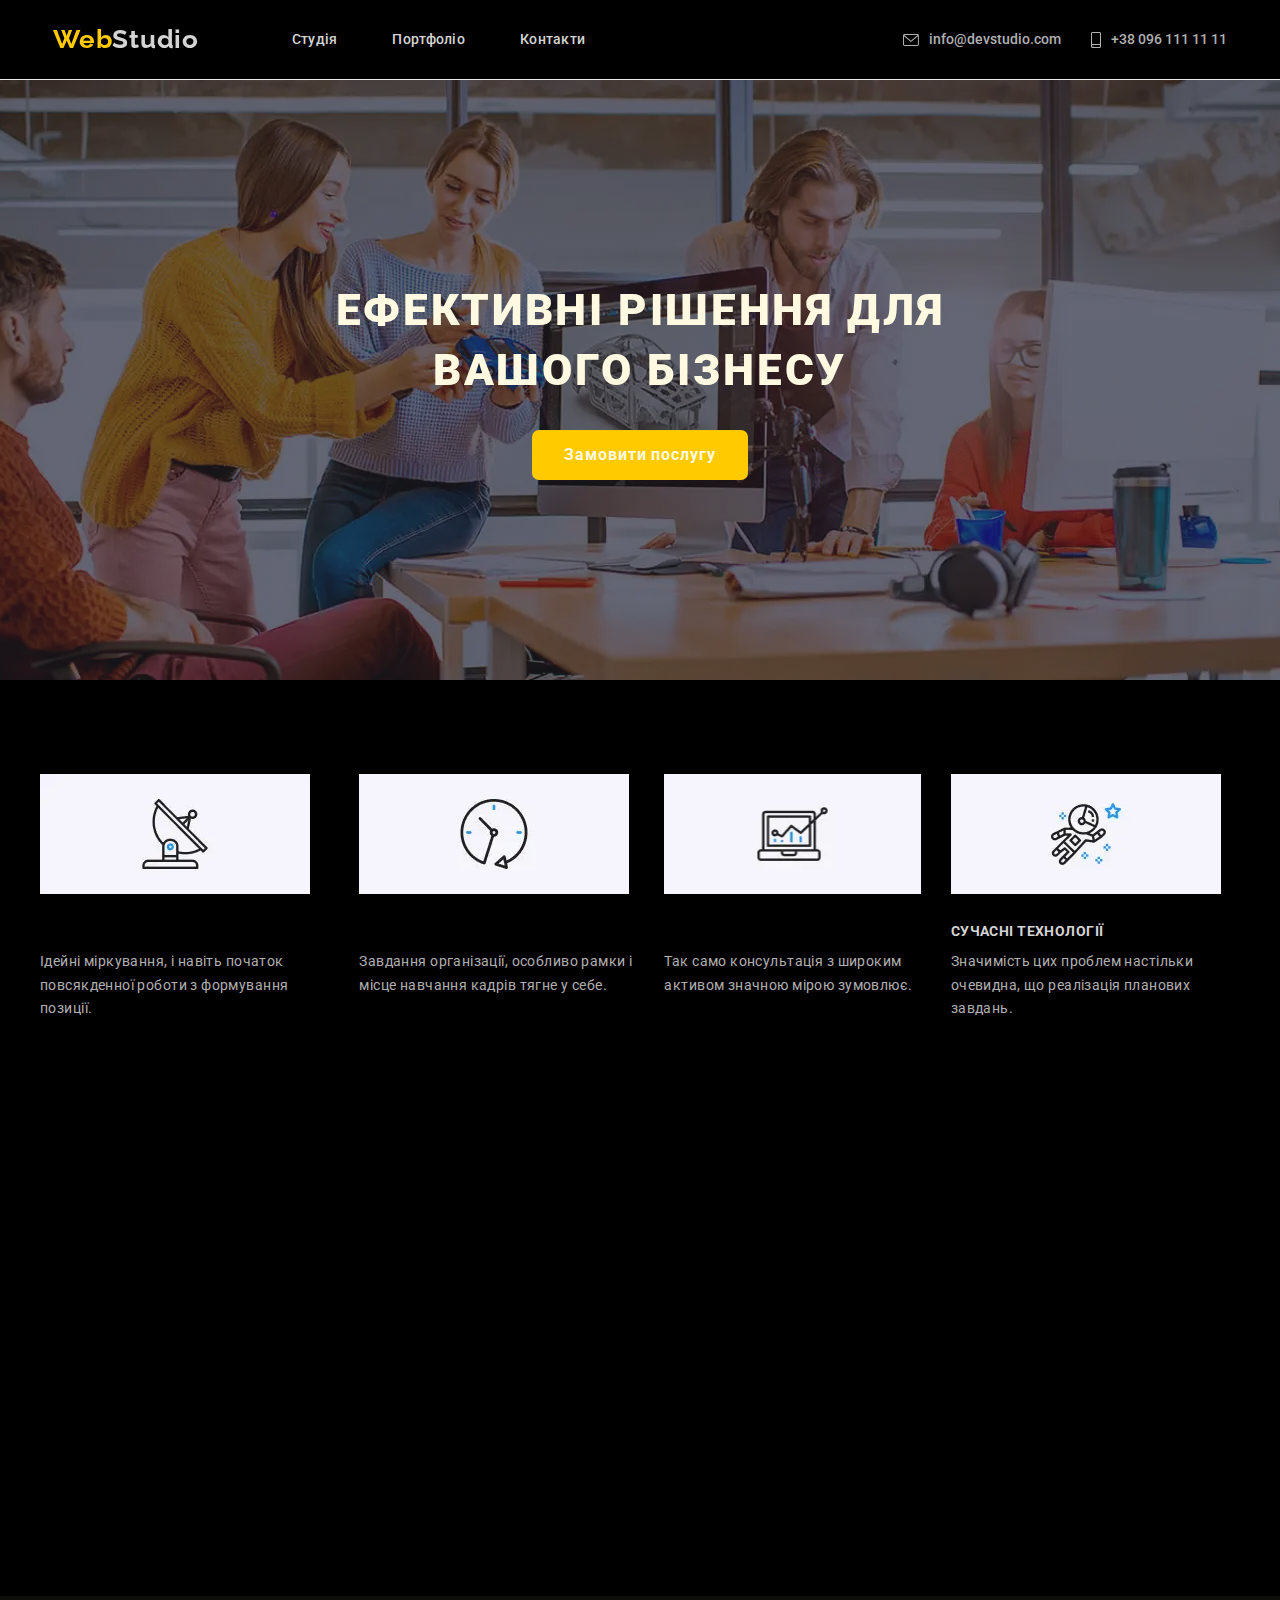
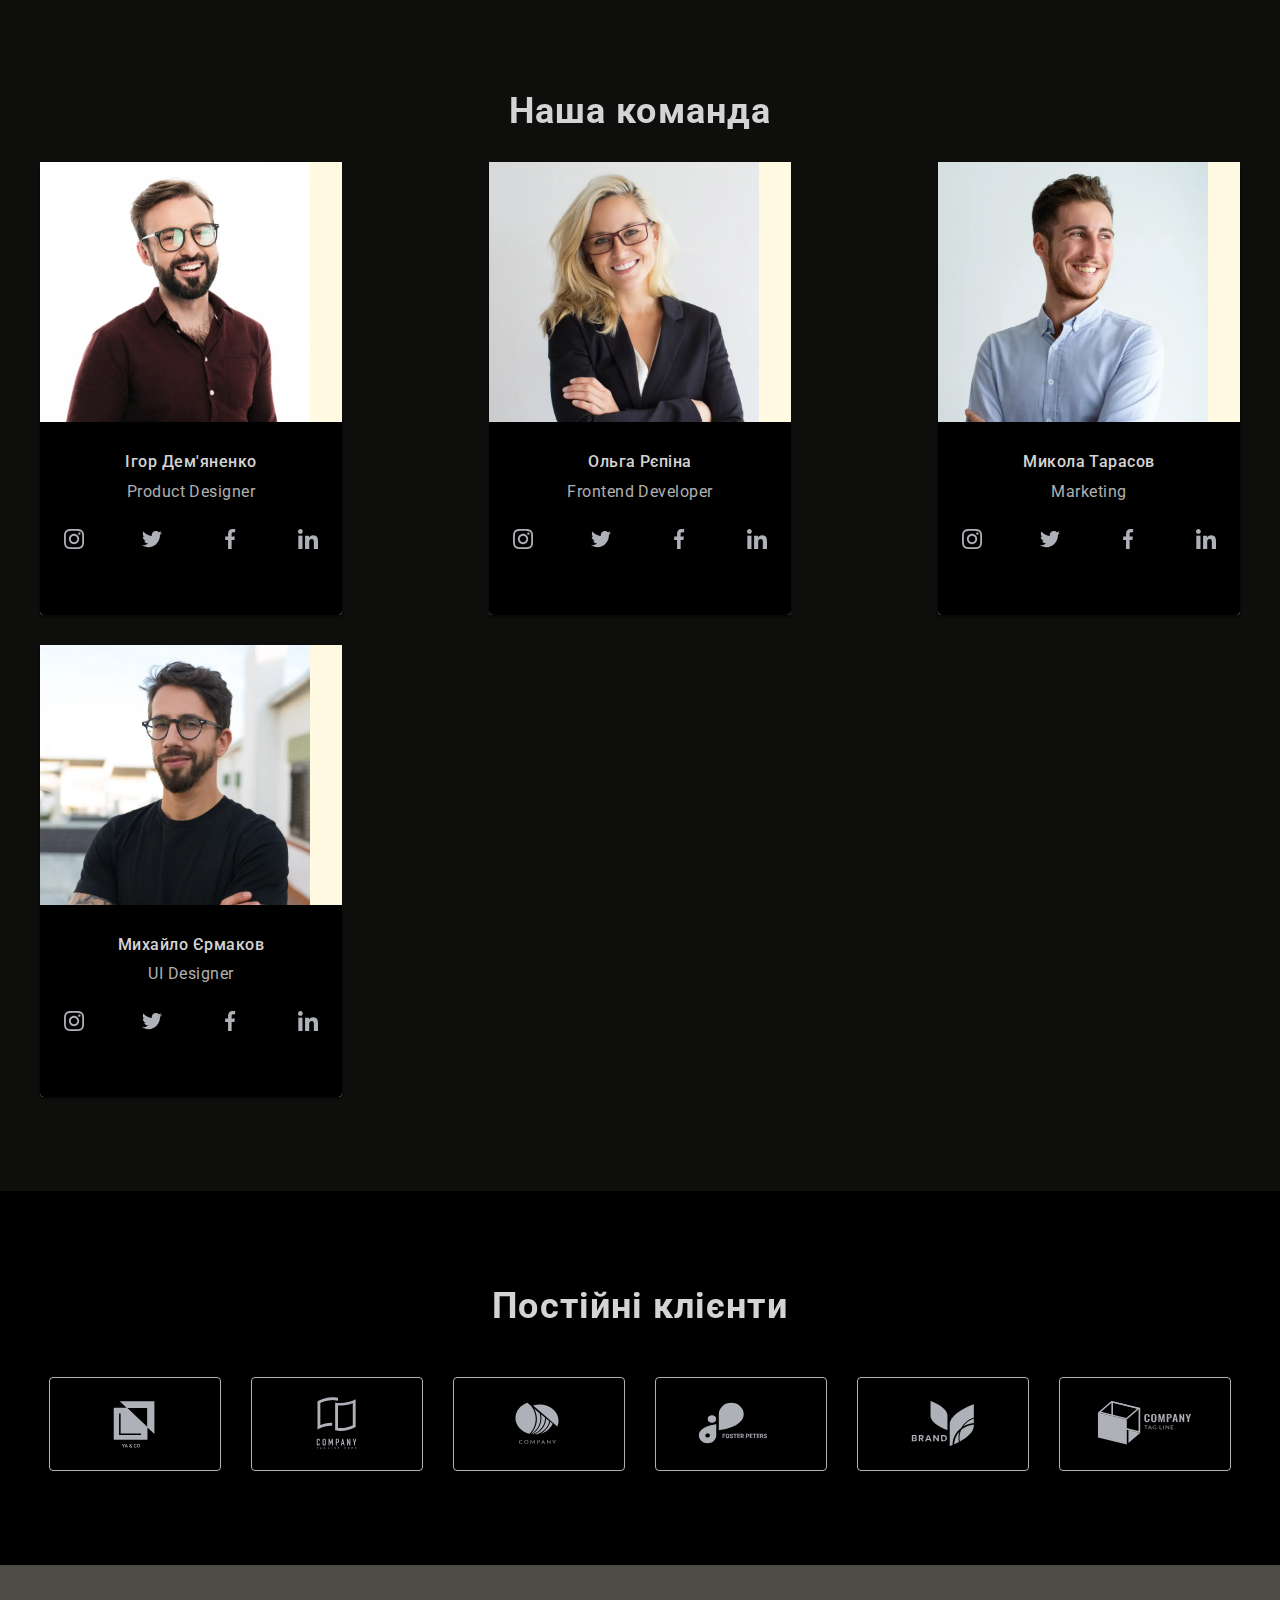
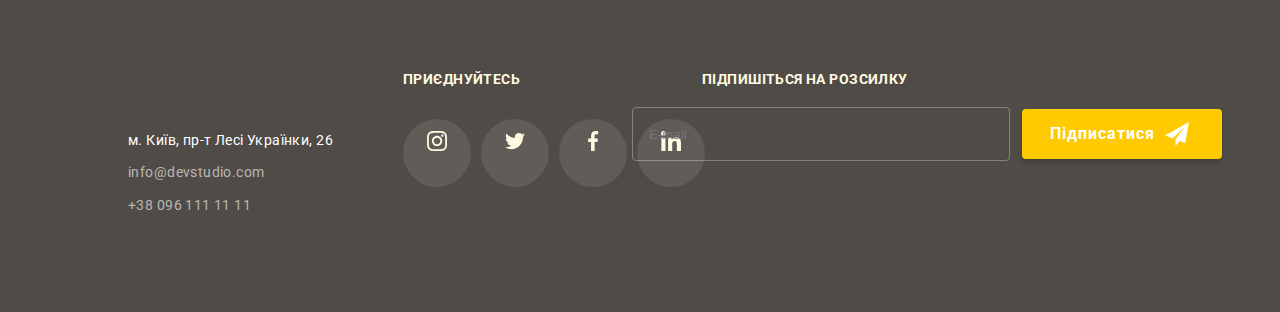
<file: index.html>
<!DOCTYPE html>
<html lang="en">
  <head>
    <meta charset="UTF-8" />
    <meta name="viewport" content="width=device-width, initial-scale=1.0" />
    <title>Webstudio</title>
    <link rel="preconnect" href="https://fonts.googleapis.com" />
    <link rel="preconnect" href="https://fonts.gstatic.com" crossorigin />
    <link
      href="https://fonts.googleapis.com/css2?family=Raleway:wght@700&family=Roboto:wght@400;500;700;900&display=swap"
      rel="stylesheet"
    />
    <link rel="stylesheet" href="./css/reset.css" />
    <link
      rel="stylesheet"
      href="https://cdnjs.cloudflare.com/ajax/libs/modern-normalize/2.0.0/modern-normalize.min.css"
      integrity="sha512-4xo8blKMVCiXpTaLzQSLSw3KFOVPWhm/TRtuPVc4WG6kUgjH6J03IBuG7JZPkcWMxJ5huwaBpOpnwYElP/m6wg=="
      crossorigin="anonymous"
      referrerpolicy="no-referrer"
    />
    <link rel="stylesheet" href="./css/main.min.css" />
    <link href="https://unpkg.com/aos@2.3.1/dist/aos.css" rel="stylesheet" />
    <link
      rel="stylesheet"
      href="https://cdnjs.cloudflare.com/ajax/libs/animate.css/4.1.1/animate.min.css"
    />
  </head>
  <body class="body">
    <header class="header">
      <div class="container header__container">
        <p class="header__logo" data-aos="flip-down">
          Web<span class="header__span">Studio</span>
        </p>
        <ul class="header__list">
          <li class="header__item">
            <a href="./index.html" class="header__link">Студія</a>
          </li>
          <li class="header__item">
            <a href="./portfolio.html" class="header__link">Портфоліо</a>
          </li>
          <li class="header__item">
            <a href="" class="header__link">Контакти</a>
          </li>
        </ul>
        <ul class="header__contacts">
          <li class="header__content">
            <svg class="header__gmail">
              <use href="./images/icons.svg#icon-gmail"></use>
            </svg>
            <a href="mailto:info@devstudio.com" class="header__contact"
              >info@devstudio.com</a
            >
          </li>
          <li class="header__content">
            <svg class="header__phone">
              <use href="./images/icons.svg#icon-phone"></use>
            </svg>
            <a href="tel:+380961111111" class="header__contact"
              >+38 096 111 11 11</a
            >
          </li>
        </ul>
        <button class="header__button" type="submit" data-menu-open>
          <svg class="header__icon">
            <use href="./images/icons.svg#icon-menu"></use>
          </svg>
        </button>
      </div>
    </header>
    <main class="main">
      <!-- invitation -->
      <section class="invitation">
        <div class="container invitation__container">
          <h1 class="invitation__tytle" data-aos="zoom__in">
            Ефективні рішення для вашого бізнесу
          </h1>
          <div class="invitation__borders">
            <button data-modal-open type="button" class="invitation__button">
              Замовити послугу
            </button>
          </div>
        </div>
      </section>
      <!-- features -->
      <section class="features">
        <div class="container">
          <ul class="features__list">
            <li class="features__item">
              <h4 class="features__tytle" data-aos="zoom-out">
                УВАГА ДО ДЕТАЛЕЙ
              </h4>
              <p class="features__text">
                Ідейні міркування, і навіть початок повсякденної роботи з
                формування позиції.
              </p>
            </li>
            <li class="features__item">
              <h4 class="features__tytle" data-aos="zoom-out">
                ПУНКТУАЛЬНІСТЬ
              </h4>
              <p class="features__text">
                Завдання організації, особливо рамки і місце навчання кадрів
                тягне у себе.
              </p>
            </li>
            <li class="features__item">
              <h4 class="features__tytle" data-aos="zoom-out">ПЛАНУВАННЯ</h4>
              <p class="features__text">
                Так само консультація з широким активом значною мірою зумовлює.
              </p>
            </li>
            <li class="features__item">
              <h4 class="features__tytle">СУЧАСНІ ТЕХНОЛОГІЇ</h4>
              <p class="features__text">
                Значимість цих проблем настільки очевидна, що реалізація
                планових завдань.
              </p>
            </li>
          </ul>
        </div>
      </section>
      <!-- Service -->
      <section class="service">
        <div class="container" data-aos="zoom-out">
          <h2
            class="service__tytle"
            data-aos="fade-up"
            data-aos-anchor="#example-anchor"
            data-aos-offset="500"
            data-aos-duration="500"
          >
            Чим ми займаємося
          </h2>
          <ul class="service__list">
            <li class="service__listitem">
              <picture class="service__picture">
                <source
                  media="(min-width: 1200px)"
                  srcset="./images/desktop/we-do-first-desktop@1x.webp 1x,
                 ./images/desktop/we-do-first-desktop@2x.webp 2x"
                />
                <img
                  src="./images/desktop/we-do-first-desktop@1x.webp"
                  alt="Десктопні додатки"
                />
              </picture>
              <div class="service__containre">
                <p class="service__text">Десктопні додатки</p>
              </div>
            </li>
            <li class="service__listitem">
              <picture class="service__picture">
                <source
                  media="(min-width: 1200px)"
                  srcset="./images/desktop/we-do-second-desktop@1x.webp 1x,
                 ./images/desktop/we-do-second-desktop@2x.webp 2x"
                />
                <img
                  src="./images/desktop/we-do-second-desktop@1x.webp"
                  alt="Мобільні додатки"
                />
              </picture>
              <div class="service__containre">
                <p class="service__text">Мобільні додатки</p>
              </div>
            </li>
            <li class="service__listitem">
              <picture class="service__picture">
                <source
                  media="(min-width: 1200px)"
                  srcset="./images/desktop/we-do-third-desktop@1x.webp 1x,
                 ./images/desktop/we-do-third-desktop@2x.webp 2x"
                />
                <img
                  src="./images/desktop/we-do-third-desktop@1x.webp"
                  alt="Дизайнерські рішення"
                />
              </picture>
              <div class="service__containre">
                <p class="service__text">Дизайнерські рішення</p>
              </div>
            </li>
          </ul>
        </div>
      </section>
      <section class="team">
        <div class="container">
          <h2
            class="team__tytle"
            data-aos="fade-up"
            data-aos-anchor="#example-anchor"
            data-aos-offset="500"
            data-aos-duration="500"
          >
            Наша команда
          </h2>
          <ul class="team__list">
            <li class="team__item">
              <picture>
                <source
                  media="(min-width: 1200px)"
                  srcset="./images/desktop/agent1-desktop@1x.webp 1x,
                  ./images/desktop/agent1-desktop@2x.webp 2x"
                />
                <source
                media="(min-width: 768px)"
                srcset="./images/tablet/agent1-tablet@1x.webp 1x,
                ./images/tablet/agent1-tablet@2x.webp 2x"
              />
                <source
                  media="(max-width: 767.99px)"
                  srcset="./images/mobile/agent1-mobile@1x.webp 1x,
                  ./images/mobile/agent1-mobile@2x.webp 2x"
                />
                <img
                  src="./images/desktop/agent1-desktop@1x.webp"
                  alt="Ігор Дем'яненко"
                  class="team__picture"
                />
              </picture>
              <div class="team__containre">
                <h3 class="team__teammate">Ігор Дем'яненко</h3>
                <p class="team__text">Product Designer</p>
                <ul class="team__socials">
                  <li class="team__listitem">
                    <a href="https://www.instagram.com/" class="team__socials">
                      <svg class="team__logos">
                        <use href="./images/icons.svg#icon-instagram"></use>
                      </svg>
                    </a>
                  </li>
                  <li class="team__listitem">
                    <a href="https://twitter.com/" class="team__socials">
                      <svg class="team__logos">
                        <use href="./images/icons.svg#icon-twitter"></use>
                      </svg>
                    </a>
                  </li>
                  <li class="team__listitem">
                    <a href="https://www.facebook.com/" class="team__socials">
                      <svg class="team__logos">
                        <use href="./images/icons.svg#icon-facebook"></use>
                      </svg>
                    </a>
                  </li>
                  <li class="team__listitem">
                    <a href="https://ua.linkedin.com/" class="team__socials">
                      <svg class="team__logos">
                        <use href="./images/icons.svg#icon-linkedin"></use>
                      </svg>
                    </a>
                  </li>
                </ul>
              </div>
            </li>
            <li class="team__item">
              <picture>
                <source
                  media="(min-width: 1200px)"
                  srcset="./images/desktop/agent2-desktop@1x.webp 1x,
                   ./images/desktop/agent2-desktop@2x.webp 2x"
                   type="image/webp"
                />
                <source
                media="(min-width: 768px)"
                srcset="./images/tablet/agent2-tablet@1x.webp 1x,
                ./images/tablet/agent2-tablet@2x.webp 2x"
              />
                <source
                  media="(max-width: 767.99px)"
                  srcset="./images/mobile/agent2-mobile@1x.webp 1x,
                  ./images/mobile/agent2-mobile@2x.webp 2x"
                  type="image/webp"
                />
                <img
                  src="./images/desktop/agent2-desktop@1x.webp"
                  alt="Ольга Рєпіна"
                  class="team__picture"
                />
              </picture>
              <div class="team__containre">
                <h3 class="team__teammate">Ольга Рєпіна</h3>
                <p class="team__text">Frontend Developer</p>
                <ul class="team__socials">
                  <li class="team__listitem">
                    <a href="https://www.instagram.com/" class="team__socials">
                      <svg class="team__logos">
                        <use href="./images/icons.svg#icon-instagram"></use>
                      </svg>
                    </a>
                  </li>
                  <li class="team__listitem">
                    <a href="https://twitter.com/" class="team__socials">
                      <svg class="team__logos">
                        <use href="./images/icons.svg#icon-twitter"></use>
                      </svg>
                    </a>
                  </li>
                  <li class="team__listitem">
                    <a href="https://www.facebook.com/" class="team__socials">
                      <svg class="team__logos">
                        <use href="./images/icons.svg#icon-facebook"></use>
                      </svg>
                    </a>
                  </li>
                  <li class="team__listitem">
                    <a href="https://ua.linkedin.com/" class="team__socials">
                      <svg class="team__logos">
                        <use href="./images/icons.svg#icon-linkedin"></use>
                      </svg>
                    </a>
                  </li>
                </ul>
              </div>
            </li>
            <li class="team__item">
              <picture>
                <source
                  media="(min-width: 1200px)"
                  srcset="./images/desktop/agent3-desktop@1x.webp 1x,
                  ./images/desktop/agent3-desktop@2x.webp 2x"
                />
                <source
                media="(min-width: 768px)"
                srcset="./images/tablet/agent3-tablet@1x.webp 1x,
                ./images/tablet/agent3-tablet@2x.webp 2x"
              />
                <source
                  media="(max-width: 767.99px)"
                  srcset="./images/mobile/agent3-mobile@1x.webp 1x,
                  ./images/mobile/agent3-mobile@2x.webp 2x"
                />
                <img
                  src="./images/desktop/agent3-desktop@1x.webp"
                  alt="Микола Тарасов"
                  class="team__picture"
                />
              </picture>
              <div class="team__containre">
                <h3 class="team__teammate">Микола Тарасов</h3>
                <p class="team__text">Marketing</p>
                <ul class="team__socials">
                  <li class="team__listitem">
                    <a href="https://www.instagram.com/" class="team__socials">
                      <svg class="team__logos">
                        <use href="./images/icons.svg#icon-instagram"></use>
                      </svg>
                    </a>
                  </li>
                  <li class="team__listitem">
                    <a href="https://twitter.com/" class="team__socials">
                      <svg class="team__logos">
                        <use href="./images/icons.svg#icon-twitter"></use>
                      </svg>
                    </a>
                  </li>
                  <li class="team__listitem">
                    <a href="https://www.facebook.com/" class="team__socials">
                      <svg class="team__logos">
                        <use href="./images/icons.svg#icon-facebook"></use>
                      </svg>
                    </a>
                  </li>
                  <li class="team__listitem">
                    <a href="https://ua.linkedin.com/" class="team__socials">
                      <svg class="team__logos">
                        <use href="./images/icons.svg#icon-linkedin"></use>
                      </svg>
                    </a>
                  </li>
                </ul>
              </div>
            </li>
            <li class="team__item">
              <picture>
                <source
                  media="(min-width: 1200px)"
                  srcset="./images/desktop/agent4-desktop@1x.webp 1x,
                  ./images/desktop/agent4-desktop@2x.webp 2x"
                />
                <source
                media="(min-width: 768px)"
                srcset="./images/tablet/agent4-tablet@1x.webp 1x,
                ./images/tablet/agent4-tablet@2x.webp 2x"
              />
                <source
                  media="(max-width: 767.99px)"
                  srcset="./images/mobile/agent4-mobile@1x.webp 1x,
                  ./images/mobile/agent4-mobile@2x.webp 2x"
                />
                <img
                  src="./images/desktop/agent4-desktop@1x.webp"
                  alt="Михайло Єрмаков"
                  class="team__picture"
                />
              </picture>
              <div class="team__containre">
                <h3 class="team__teammate">Михайло Єрмаков</h3>
                <p class="team__text">UI Designer</p>
                <ul class="team__socials">
                  <li class="team__listitem">
                    <a href="https://www.instagram.com/" class="team__socials">
                      <svg class="team__logos">
                        <use href="./images/icons.svg#icon-instagram"></use>
                      </svg>
                    </a>
                  </li>
                  <li class="team__listitem">
                    <a href="https://twitter.com/" class="team__socials">
                      <svg class="team__logos">
                        <use href="./images/icons.svg#icon-twitter"></use>
                      </svg>
                    </a>
                  </li>
                  <li class="team__listitem">
                    <a href="https://www.facebook.com/" class="team__socials">
                      <svg class="team__logos">
                        <use href="./images/icons.svg#icon-facebook"></use>
                      </svg>
                    </a>
                  </li>
                  <li class="team__listitem">
                    <a href="https://ua.linkedin.com/" class="team__socials">
                      <svg class="team__logos">
                        <use href="./images/icons.svg#icon-linkedin"></use>
                      </svg>
                    </a>
                  </li>
                </ul>
              </div>
            </li>
          </ul>
        </div>
      </section>
      <section class="customers">
        <div class="container">
          <h2
            class="customers__tytle"
            data-aos="fade-up"
            data-aos-anchor="#example-anchor"
            data-aos-offset="500"
            data-aos-duration="500"
          >
            Постійні клієнти
          </h2>
          <ul class="customers__list">
            <li class="customer">
              <div class="customers__border">
                <svg class="customers__logo">
                  <use href="./images/icons.svg#icon-Logo-1"></use>
                </svg>
              </div>
            </li>
            <li class="customer">
              <div class="customers__border">
                <svg class="customers__logo">
                  <use href="./images/icons.svg#icon-Logo-2"></use>
                </svg>
              </div>
            </li>
            <li class="customer">
              <div class="customers__border">
                <svg class="customers__logo">
                  <use href="./images/icons.svg#icon-Logo-3"></use>
                </svg>
              </div>
            </li>
            <li class="customer">
              <div class="customers__border">
                <svg class="customers__logo">
                  <use href="./images/icons.svg#icon-Logo-4"></use>
                </svg>
              </div>
            </li>
            <li class="customer">
              <div class="customers__border">
                <svg class="customers__logo">
                  <use href="./images/icons.svg#icon-Logo-5"></use>
                </svg>
              </div>
            </li>
            <li class="customer">
              <div class="customers__border">
                <svg class="customers__logo">
                  <use href="./images/icons.svg#icon-Logo-6"></use>
                </svg>
              </div>
            </li>
          </ul>
        </div>
      </section>
    </main>
    <footer class="footer">
      <div class="container footer__containre">
        <div class="footer__first">
          <p class="footer__logo" data-aos="zoom-in-up">
            Web<span class="footer__color">Studio</span>
          </p>
          <address class="footer__special">
            м. Київ, пр-т Лесі Українки, 26
          </address>
          <address class="footer__address">info@devstudio.com</address>
          <address class="footer__address">+38 096 111 11 11</address>
        </div>
        <div class="footer__second">
          <h2 class="footer__encourage">ПРИЄДНУЙТЕСЬ</h2>
          <ul class="footer__list">
            <li class="footer__content">
              <a href="https://www.instagram.com/" class="footer__social">
                <svg class="footer__services">
                  <use href="./images/icons.svg#icon-instagram"></use>
                </svg>
              </a>
            </li>
            <li class="footer__content">
              <a href="https://twitter.com/" class="footer__social">
                <svg class="footer__services">
                  <use href="./images/icons.svg#icon-twitter"></use>
                </svg>
              </a>
            </li>
            <li class="footer__content">
              <a href="https://www.facebook.com/" class="footer__social">
                <svg class="footer__services">
                  <use href="./images/icons.svg#icon-facebook"></use>
                </svg>
              </a>
            </li>
            <li class="footer__content">
              <a href="https://ua.linkedin.com/" class="footer__social">
                <svg class="footer__services">
                  <use href="./images/icons.svg#icon-linkedin"></use>
                </svg>
              </a>
            </li>
          </ul>
        </div>
        <!-- третя частина футера -->
        <div class="footer__third">
          <p class="footer__text">Підпишіться на розсилку</p>
          <form class="footer__form">
            <input
              type="text"
              class="footer__input"
              placeholder="E-mail"
              required=""
            />
            <button class="footer__button">
              Підписатися
              <svg class="footer__svg">
                <use href="./images/modal_icons.svg#icon-send"></use>
              </svg>
            </button>
          </form>
        </div>
      </div>
    </footer>
    <!-- модальне вікно -->
    <div data-modal class="backdrop hidden">
      <div class="modal">
        <button data-modal-close type="button" class="modal__button">
          <svg class="modal__close">
            <use href="./images/modal_icons.svg#icon-close"></use>
          </svg>
        </button>
        <h2 class="modal__tytle">Залиште свої дані, ми вам передзвонимо</h2>
        <form class="modal__form">
          <ul class="modal__list">
            <li class="modal__text">
              <p class="modal__names">Ім'я</p>
              <div class="modal__input">
                <svg class="modal__svg">
                  <use href="./images/modal_icons.svg#icon-name"></use>
                </svg>

                <input type="text" class="modal__inputs" required="" />
              </div>
            </li>
            <li class="modal__text">
              <p class="modal__names">Телефон</p>
              <div class="modal__input">
                <svg class="modal__svg">
                  <use href="./images/modal_icons.svg#icon-phone"></use>
                </svg>

                <input type="text" class="modal__inputs" required="" />
              </div>
            </li>
            <li class="modal__text">
              <p class="modal__names">Пошта</p>
              <div class="modal__input">
                <svg class="modal__svg">
                  <use href="./images/modal_icons.svg#icon-email"></use>
                </svg>

                <input type="text" class="modal__inputs" required="" />
              </div>
            </li>
          </ul>
          <p class="modal__coment">Коментар</p>
          <div class="modal__borders">
            <input
              type="text"
              class="modal__special"
              placeholder="Введіть текст"
            />
          </div>
          <div class="modal__box">
            <input type="checkbox" class="modal__agree" />
            <p class="modal__agreement">
              Погоджуюся з розсилкою та приймаю
              <a href="" class="modal__link">Умови договору</a>
            </p>
          </div>
          <button class="modal__send" type="submit">Відправити</button>
        </form>
      </div>
    </div>
    <!-- мобільне меню -->
    <div class="menu hidden" data-menu>
      <div class="menu__first">
        <svg class="menu__close" data-menu-close>
          <use href="./images/modal_icons.svg#icon-close"></use>
        </svg>
        <ul class="menu__list">
          <li class="menu__item">
            <a href="./index.html" class="menu__link">Студія</a>
          </li>
          <li class="menu__item">
            <a href="./portfolio.html" class="menu__link">Портфоліо</a>
          </li>
          <li class="menu__item">
            <a href="" class="menu__link">Контакти</a>
          </li>
        </ul>
      </div>
      <div class="menu__second">
        <ul class="menu__contacts">
          <li class="menu__content">
            <a href="tel:+380961111111" class="menu__contact-special"
              >+38 096 111 11 11</a
            >
          </li>
          <li>
            <a href="mailto:info@devstudio.com" class="menu__contact"
              >info@devstudio.com</a
            >
          </li>
        </ul>
        <ul class="menu__socials">
          <li class="menu__social">
            <a href="https://www.instagram.com/" class="menu__social-contact"
              >Instagram</a
            >
          </li>
          <li class="menu__social">
            <a href="https://twitter.com/" class="menu__social-contact"
              >Twitter</a
            >
          </li>
          <li class="menu__social">
            <a href="https://www.facebook.com/" class="menu__social-contact"
              >Facebook</a
            >
          </li>
          <li class="menu__specail">
            <a
              href="./images/icons.svg#icon-linkedin"
              class="menu__social-contact"
              >LinkedIn</a
            >
          </li>
        </ul>
      </div>
    </div>
    <script src="https://unpkg.com/aos@2.3.1/dist/aos.js"></script>
    <script>
      AOS.init();
    </script>
    <script src="./js/menu.js"></script>
    <script src="./js/miodal.js"></script>
  </body>
</html>
</file>
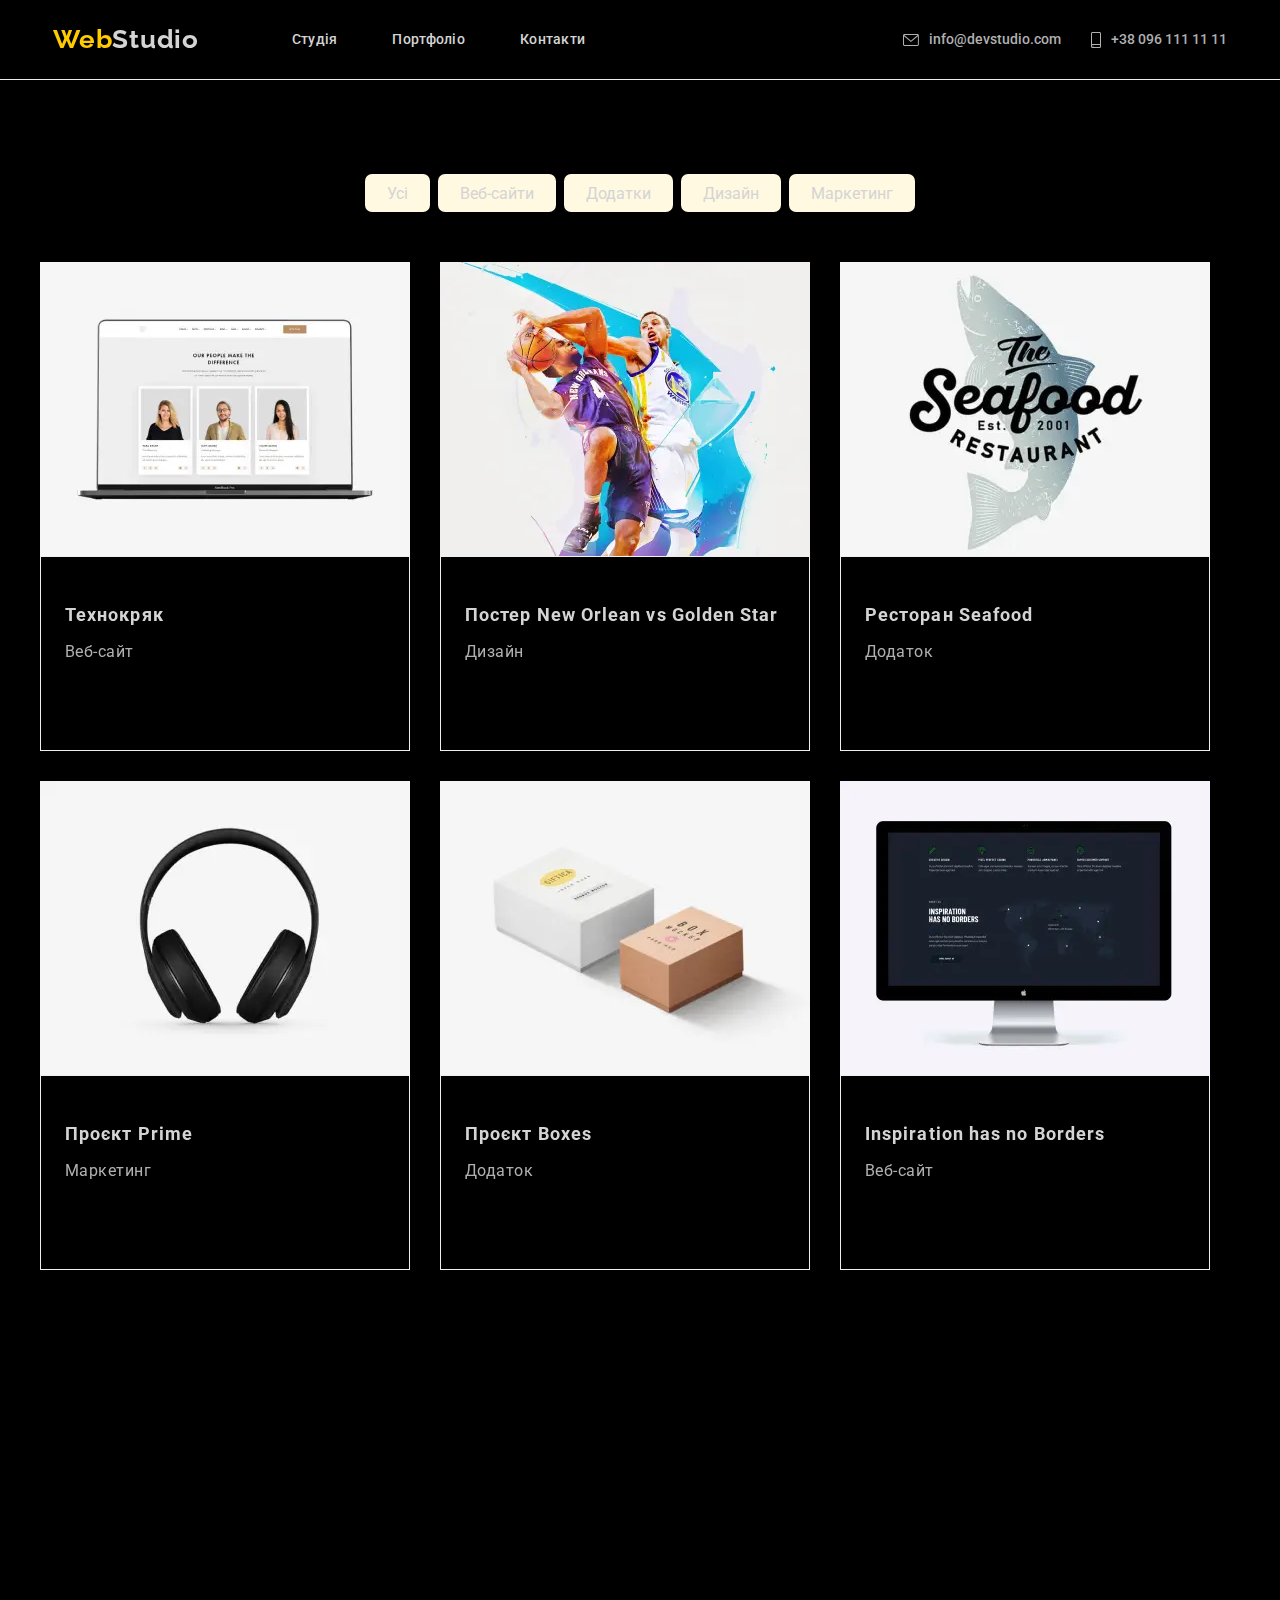
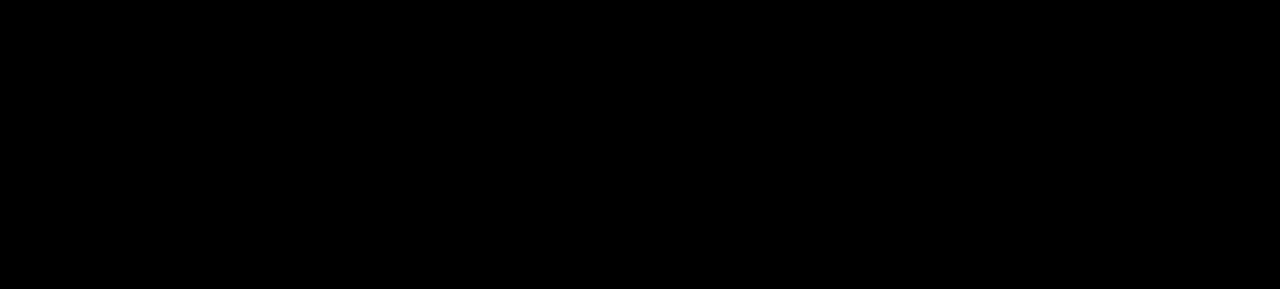
<file: portfolio.html>
<!DOCTYPE html>
<html lang="en">
  <head>
    <meta charset="UTF-8" />
    <meta name="viewport" content="width=device-width, initial-scale=1.0" />
    <title>Webstudio:Portfolio</title>
    <link rel="preconnect" href="https://fonts.googleapis.com" />
    <link rel="preconnect" href="https://fonts.gstatic.com" crossorigin />
    <link
      href="https://fonts.googleapis.com/css2?family=Raleway:wght@700&family=Roboto:wght@400;500;700;900&display=swap"
      rel="stylesheet"
    />
    <link rel="stylesheet" href="./css/reset.css" />
    <link
      rel="stylesheet"
      href="https://cdnjs.cloudflare.com/ajax/libs/modern-normalize/2.0.0/modern-normalize.min.css"
      integrity="sha512-4xo8blKMVCiXpTaLzQSLSw3KFOVPWhm/TRtuPVc4WG6kUgjH6J03IBuG7JZPkcWMxJ5huwaBpOpnwYElP/m6wg=="
      crossorigin="anonymous"
      referrerpolicy="no-referrer"
    />
    <link rel="stylesheet" href="./css/main.min.css">
    <link href="https://unpkg.com/aos@2.3.1/dist/aos.css" rel="stylesheet">
    <link
    rel="stylesheet"
    href="https://cdnjs.cloudflare.com/ajax/libs/animate.css/4.1.1/animate.min.css"
  />
    <link rel="stylesheet" href="./css/style.css" />
  </head>
  <body class="body">
    <header class="header">
      <div class="container header__container">
        <p class="header__logo" data-aos="flip-down">
          Web<span class="header__span">Studio</span>
        </p>
        <ul class="header__list">
          <li class="header__item">
            <a href="./index.html" class="header__link">Студія</a>
          </li>
          <li class="header__item">
            <a href="./portfolio.html" class="header__link">Портфоліо</a>
          </li>
          <li class="header__item">
            <a href="" class="header__link">Контакти</a>
          </li>
        </ul>
        <ul class="header__contacts">
          <li class="header__content">
            <svg class="header__gmail">
              <use href="./images/icons.svg#icon-gmail"></use>
            </svg>
            <a href="mailto:info@devstudio.com" class="header__contact"
              >info@devstudio.com</a
            >
          </li>
          <li class="header__content">
            <svg class="header__phone">
              <use href="./images/icons.svg#icon-phone"></use>
            </svg>
            <a href="tel:+380961111111" class="header__contact"
              >+38 096 111 11 11</a
            >
          </li>
        </ul>
        <button class="header__button" type="menu">
          <svg class="header__icon">
            <use href="./images/icons.svg#icon-menu"></use>
          </svg>
        </button>
      </div>
    </header>
    <main class="portfolio">
      <div class="container">
        <ul class="portfolio__buttonlist">
          <li class="portfolio__buttons">
            <button class="portfolio__button" data-aos="zoom-in-down">Усі</button>
          </li>
          <li class="portfolio__buttons">
            <button class="portfolio__button" data-aos="zoom-in-down">Веб-сайти</button>
          </li>
          <li class="portfolio__buttons">
            <button class="portfolio__button" data-aos="zoom-in-down">Додатки</button>
          </li>
          <li class="portfolio__buttons">
            <button class="portfolio__button" data-aos="zoom-in-down">Дизайн</button>
          </li>
          <li class="portfolio__buttons">
            <button class="portfolio__button" data-aos="zoom-in-down">Маркетинг</button>
          </li>
        </ul>
        <ul class="portfolio__poster">
          <li class="portfolio__posters" data-aos="fade-up"
     data-aos-anchor-placement="top-bottom">
            <img
              class="portfolio__picture"
              src="./images/card1.webp"
              alt="Технокряк"
            />
            <div class="portfolio__containre">
              <h4 class="portfolio__name">Технокряк</h4>
              <p class="portfolio__text">Веб-сайт</p>

            </div>
              <div class="overlay">
                <p class="overlay__text">
                  Ресурс пропонує комплексні пропозиції з різним рівнем
                  функціоналу та сервісів. Все це дозволить відвідувачу отримати
                  вичерпні відомості про компанію чи приватну особу.
                </p>
              </div>
          </li>
          <li class="portfolio__posters" data-aos="fade-up"
     data-aos-anchor-placement="top-bottom">
            <img
              class="portfolio__picture"
              src="./images/card2.webp"
              alt="Постер New Orlean vs Golden Star"
            />
            <div class="portfolio__containre">
              <h4 class="portfolio__name">Постер New Orlean vs Golden Star</h4>
              <p class="portfolio__text">Дизайн</p>

            </div>
              <div class="overlay">
                <p class="overlay__text">
                  Ресурс пропонує комплексні пропозиції з різним рівнем
                  функціоналу та сервісів. Все це дозволить відвідувачу отримати
                  вичерпні відомості про компанію чи приватну особу.
                </p>
              </div>
          </li>
          <li class="portfolio__posters" data-aos="fade-up"
     data-aos-anchor-placement="top-bottom">
            <img
              class="portfolio__picture"
              src="./images/card3.webp"
              alt="Ресторан Seafood"
            />
            <div class="portfolio__containre">
              <h4 class="portfolio__name">Ресторан Seafood</h4>
              <p class="portfolio__text">Додаток</p>

            </div>
              <div class="overlay">
                <p class="overlay__text">
                  Ресурс пропонує комплексні пропозиції з різним рівнем
                  функціоналу та сервісів. Все це дозволить відвідувачу отримати
                  вичерпні відомості про компанію чи приватну особу.
                </p>
              </div>
          </li>
          <li class="portfolio__posters" data-aos="fade-up"
     data-aos-anchor-placement="top-bottom">
            <img
              class="portfolio__picture"
              src="./images/card4.webp"
              alt="Проєкт Prime"
            />
            <div class="portfolio__containre">
              <h4 class="portfolio__name">Проєкт Prime</h4>
              <p class="portfolio__text">Маркетинг</p>

            </div>
              <div class="overlay">
                <p class="overlay__text">
                  Ресурс пропонує комплексні пропозиції з різним рівнем
                  функціоналу та сервісів. Все це дозволить відвідувачу отримати
                  вичерпні відомості про компанію чи приватну особу.
                </p>
              </div>
          </li>
          <li class="portfolio__posters" data-aos="fade-up"
     data-aos-anchor-placement="top-bottom">
            <img
              class="portfolio__picture"
              src="./images/card5.webp"
              alt="Проєкт Boxes"
            />
            <div class="portfolio__containre">
              <h4 class="portfolio__name">Проєкт Boxes</h4>
              <p class="portfolio__text">Додаток</p>

            </div>
              <div class="overlay">
                <p class="overlay__text">
                  Ресурс пропонує комплексні пропозиції з різним рівнем
                  функціоналу та сервісів. Все це дозволить відвідувачу отримати
                  вичерпні відомості про компанію чи приватну особу.
                </p>
              </div>
          </li>
          <li class="portfolio__posters" data-aos="fade-up"
     data-aos-anchor-placement="top-bottom">
            <img
              class="portfolio__picture"
              src="./images/card6.webp"
              alt="Inspiration has no Borders"
            />
            <div class="portfolio__containre">
              <h4 class="portfolio__name">Inspiration has no Borders</h4>
              <p class="portfolio__text">Веб-сайт</p>

            </div>
              <div class="overlay">
                <p class="overlay__text">
                  Ресурс пропонує комплексні пропозиції з різним рівнем
                  функціоналу та сервісів. Все це дозволить відвідувачу отримати
                  вичерпні відомості про компанію чи приватну особу.
                </p>
              </div>
          </li>
          <li class="portfolio__posters" data-aos="fade-up"
     data-aos-anchor-placement="top-bottom">
            <img
              class="portfolio__picture"
              src="./images/card7.webp"
              alt="Видання Limited Edition"
            />
            <div class="portfolio__containre">
              <h4 class="portfolio__name">Видання Limited Edition</h4>
              <p class="portfolio__text">Дизайн</p>

            </div>
              <div class="overlay">
                <p class="overlay__text">
                  Ресурс пропонує комплексні пропозиції з різним рівнем
                  функціоналу та сервісів. Все це дозволить відвідувачу отримати
                  вичерпні відомості про компанію чи приватну особу.
                </p>
              </div>
          </li>
          <li class="portfolio__posters" data-aos="fade-up"
     data-aos-anchor-placement="top-bottom">
            <img
              class="portfolio__picture"
              src="./images/card8.webp"
              alt="Проєкт LAB"
            />
            <div class="portfolio__containre">
              <h4 class="portfolio__name">Проєкт LAB</h4>
              <p class="portfolio__text">Маркетинг</p>

            </div>
              <div class="overlay">
                <p class="overlay__text">
                  Ресурс пропонує комплексні пропозиції з різним рівнем
                  функціоналу та сервісів. Все це дозволить відвідувачу отримати
                  вичерпні відомості про компанію чи приватну особу.
                </p>
              </div>
          </li>
          <li class="portfolio__posters" data-aos="fade-up"
     data-aos-anchor-placement="top-bottom">
            <img
              class="portfolio__picture"
              src="./images/card9.webp"
              alt="Growing Business"
            />
            <div class="overlay">
              <p class="overlay__text">
                Ресурс пропонує комплексні пропозиції з різним рівнем
                функціоналу та сервісів. Все це дозволить відвідувачу отримати
                вичерпні відомості про компанію чи приватну особу.
              </p>
            </div>
            <div class="portfolio__containre">
              <h4 class="portfolio__name">Growing Business</h4>
              <p class="portfolio__text">Додаток</p>
              <!-- <div class="overlay">
                <p class="overlay-text">
                  Ресурс пропонує комплексні пропозиції з різним рівнем
                  функціоналу та сервісів. Все це дозволить відвідувачу отримати
                  вичерпні відомості про компанію чи приватну особу.
                </p>
              </div> -->
            </div>
          </li>
        </ul>
      </div>
    </main>
    <!-- <footer class="footer">
      <div class="container footer__containre">
        <div class="footer__first">
          <p class="footer__logo" data-aos="zoom-in">
            Web<span class="footer__color">Studio</span>
          </p>
          <address class="footer__special">
            м. Київ, пр-т Лесі Українки, 26
          </address>
          <address class="footer__address">info@devstudio.com</address>
          <address class="footer__address">+38 096 111 11 11</address>
        </div> -->
        <!-- <div class="footer__second">
          <h2 class="footer__encourage">ПРИЄДНУЙТЕСЬ</h2>
          <ul class="footer__list">
            <li class="footer__content">
              <a href="https://www.instagram.com/" class="footer__social">
                <svg class="footer__services">
                  <use href="./images/icons.svg#icon-instagram"></use>
                </svg>
              </a>
            </li>
            <li class="footer__content">
              <a href="https://twitter.com/" class="footer__social">
                <svg class="footer__services">
                  <use href="./images/icons.svg#icon-twitter"></use>
                </svg>
              </a>
            </li>
            <li class="footer__content">
              <a href="https://www.facebook.com/" class="footer__social">
                <svg class="footer__services">
                  <use href="./images/icons.svg#icon-facebook"></use>
                </svg>
              </a>
            </li>
            <li class="footer__content">
              <a href="https://ua.linkedin.com/" class="footer__social">
                <svg class="footer__services">
                  <use href="./images/icons.svg#icon-linkedin"></use>
                </svg>
              </a>
            </li>
          </ul>
        </div> -->
        <!-- третя частина футера -->
        <!-- <div class="footer__third">
          <p class="footer__text">Підпишіться на розсилку</p>
          <form class="footer__form">
            <input
              type="text"
              class="footer__input"
              placeholder="E-mail"
              required=""
            />
            <button class="footer__button">
              Підписатися
              <svg class="footer__svg">
                <use href="./images/modal_icons.svg#icon-send"></use>
              </svg>
            </button>
          </form>
        </div>
      </div>
    </footer> -->
    <script src="https://unpkg.com/aos@2.3.1/dist/aos.js"></script>
    <script>
      AOS.init();
    </script>
  </body>
</html>
</file>
<file: css/style.css>
:root {
  --text-color: #212121;
  --content-color: hsl(0, 0%, 46%);
  --overlay-color: #2196f3;
  --footer-color: #2f303a;
  --button-color: #f5f4fa;
}

.body {
  font-family: Roboto;
}

.container {
  width: 1200px;
  padding-left: 15px;
  padding-right: 15px;
  margin: 0 auto;
  /* outline: solid darkblue; */
}

.header {
  border-bottom: solid #ececec 1px;
}

.header-container {
  display: flex;
  align-items: center;
}

.header-logo {
  color: var(--overlay-color);
  font-family: Raleway;
  font-size: 26px;
  font-weight: 700;
  line-height: 1.3;
  letter-spacing: 0.78px;
}

.header-logo-color {
  color: var(--text-color);
}
.header-list {
  display: flex;
  gap: 50px;
  margin-left: 93px;
}

.header-link {
  color: var(--text-color);
  font-size: 14px;
  font-weight: 500;
  line-height: 1.1;
  letter-spacing: 0.28px;
  position: relative;
  display: block;
  padding-bottom: 32px;
  padding-top: 32px;
  transition-duration: 250ms;
  transition-timing-function: cubic-bezier(0.4, 0, 0.2, 1);
  transform: scale(1, 1);
}

.header-link::after {
  content: "";
  position: absolute;
  bottom: 0;
  display: none;
  width: 0%;
  height: 4px;
  border-radius: 2px;
  transition-duration: 250ms;
  background-color: var(--overlay-color);
  transform: scaleX(1);
  transition-timing-function: cubic-bezier(0.4, 0, 0.2, 1);

}

.header-link:hover::after {
  display: block;
  width: 100%;
  transform: scaleX(1);
}

.header-link:hover {
  color: var(--overlay-color);
}

.header-link:focus {
  color: var(--overlay-color);
}

.header-contacts {
  display: flex;
  justify-content: flex-end;
  gap: 30px;
  margin-left: 318px;
}

.header-contact-item {
  display: flex;
  gap: 10px;
}

.header-contact {
  color: var(--content-color);
  font-size: 14px;
  font-weight: 500;
  line-height: 1.1;
  letter-spacing: 0.28px;
  transition-duration: 250ms;
  transition-timing-function: cubic-bezier(0.4, 0, 0.2, 1);
}

.header-gmail-logo {
  width: 16px;
  height: 12px;
  flex-shrink: 0;
  fill: var(--content-color);
  margin-top: 2px;
  margin-bottom: 2px;
}
.header-phone-logo {
  width: 10px;
  height: 16px;
  flex-shrink: 0;
  fill: var(--content-color);
}

.header-contact:hover {
  color: var(--overlay-color);
}

.header-contact-item:hover .header-gmail-logo {
  fill: var(--overlay-color);
}

.header-contact-item:hover .header-phone-logo {
  fill: var(--overlay-color);
}

.header-contact:focus {
  color: var(--overlay-color);
}

.header-contact-item:focus-within .header-gmail-logo {
  fill: var(--overlay-color);
}

.header-contact-item:focus-within .header-phone-logo {
  fill: var(--overlay-color);
}

.invitation {
  background: linear-gradient(rgba(47, 48, 58, 0.4), rgba(47, 48, 58, 0.4)),
    url(../images/hero_bacground.webp);
  padding-top: 200px;
  padding-bottom: 200px;
  background-position: center, center;
  background-repeat: no-repeat, no-repeat;
}

.invitation-tytle {
  color: var(--button-color);
  text-align: center;
  font-size: 44px;
  font-weight: 900;
  line-height: 1.4;
  letter-spacing: 2.64px;
  text-transform: uppercase;
  margin-left: 273px;
  margin-right: 273px;
  margin-bottom: 30px;
}

.button-container {
  display: flex;
  justify-content: center;
}

.invitation-button {
  color: var(--button-color);
  background: var(--overlay-color);
  width: 216px;
  height: 50px;
  font-size: 16px;
  line-height: 1.9;
  flex-shrink: 0;
  border: none;
  border-radius: 7px;
  font-family: Roboto;
  font-size: 16px;
  font-style: normal;
  font-weight: 700;
  line-height: 30px;
  letter-spacing: 0.96px;
}

.features {
  padding-top: 94px;
  padding-bottom: 94px;
}

.features-list {
  display: flex;
  gap: 30px;
}

.features-item:nth-child(1)::before {
  content: "";
  display: block;
  width: 270px;
  height: 120px;
  margin-bottom: 30px;
  background-image: url(../images/reason1.webp);
}

.features-item:nth-child(2)::before {
  content: "";
  display: block;
  width: 270px;
  height: 120px;
  margin-bottom: 30px;
  background-image: url(../images/reason2.webp);
}

.features-item:nth-child(3)::before {
  content: "";
  display: block;
  width: 270px;
  height: 120px;
  margin-bottom: 30px;
  background-image: url(../images/reason3.webp);
}

.features-item:nth-child(4)::before {
  content: "";
  display: block;
  width: 270px;
  height: 120px;
  margin-bottom: 30px;
  background-image: url(../images/reason4.webp);
}

.features-tytle {
  color: var(--text-color);
  font-size: 14px;
  font-weight: 700;
  line-height: 1.1;
  letter-spacing: 0.42px;
  text-transform: uppercase;
  margin-bottom: 10px;
}

.features-text {
  color: var(--content-color);
  font-size: 14px;
  font-weight: 400;
  line-height: 1.7;
  letter-spacing: 0.42px;
}

.service {
  padding-bottom: 94px;
}

.service-list {
  display: flex;
  justify-content: space-between;
}

.service-listitem {
  position: relative;
}

.service-tytle {
  color: var(--text-color);
  font-size: 36px;
  font-weight: 700;
  line-height: 1.2;
  letter-spacing: 1.08px;
  display: flex;
  justify-content: center;
  margin-bottom: 50px;
}

.service-containre {
  width: 370px;
  height: 70px;
  background: rgba(47, 48, 58, 0.8);
  padding-top: 27px;
  position: absolute;
  bottom: 0px;
}

.service-text {
  color: var(--button-color);
  text-align: center;
  font-size: 14px;
  font-style: normal;
  font-weight: 700;
  line-height: normal;
  letter-spacing: 0.42px;
  text-transform: uppercase;
}

.team {
  padding-top: 94px;
  padding-bottom: 94px;
  background-color: #f5f4fa;
}

.team-list {
  display: flex;
  justify-content: space-between;
}

.team-item {
  box-shadow: 0 2px 1px 0 rgba(0, 0, 0, 0.2), 0 1px 1px 0 rgba(0, 0, 0, 0.14),
    0 1px 3px 0 rgba(0, 0, 0, 0.12);
  background-color: var(--button-color);
  border-radius: 0px 0px 4px 4px;
  /* border: #219621 solid 2px; */
}

.team-picture {
  width: 270px;
  height: 260px;
}

.team-containre {
  background-color: #fff;
  border-radius: 0px 0px 4px 4px;
}

.team-tytle {
  color: var(--text-color);
  font-size: 36px;
  font-weight: 700;
  line-height: 1.2;
  letter-spacing: 1.08px;
  display: flex;
  justify-content: center;
  margin-bottom: 50px;
}

.team-teammate {
  color: var(--text-color);
  text-align: center;
  font-size: 16px;
  font-weight: 500;
  line-height: 1.2;
  letter-spacing: 0.48px;
  padding-top: 30px;
}

.team-text {
  color: var(--content-color);
  text-align: center;
  font-size: 16px;
  font-weight: 400;
  line-height: 1.2;
  letter-spacing: 0.48px;
  margin-top: 10px;
  padding-bottom: 16px;
}

.team-social-list {
  display: flex;
  gap: 10px;
  margin-left: 32px;
}

.team-social-listitem {
  background-color: white;
  border-radius: 50px;
  width: 44px;
  height: 44px;
  padding: 12px;
  margin-bottom: 30px;
  transition-duration: 250ms;
  transition-timing-function: cubic-bezier(0.4, 0, 0.2, 1);
}

.team-social-logos {
  fill: #afb1b8;
  width: 20px;
  height: 20px;
  transition-duration: 250ms;
  transition-timing-function: cubic-bezier(0.4, 0, 0.2, 1);
}

.team-social-listitem:hover .team-social-logos {
  fill: white;
}
.team-social-listitem:hover {
  background-color: var(--overlay-color);
}

.team-social-listitem:focus-within .team-social-logos {
  fill: white;
}
.team-social-listitem:focus-within {
  background-color: var(--overlay-color);
}

.footer {
  background: var(--footer-color);
  padding-top: 60px;
  padding-bottom: 60px;
}

.footer-containre {
  display: flex;
}

.footer-second-part {
  padding-top: 12px;
  margin-left: 70px;
  margin-right: 93px;
  width: 206px;
  height: 80px;
  flex-shrink: 0;
}

.footer-logo {
  color: var(--overlay-color);
  font-family: Raleway;
  font-size: 26px;
  font-weight: 700;
  line-height: 1.9;
  letter-spacing: 0.78px;
  margin-bottom: 20px;
}

.footer-logo-color {
  color: var(--button-color);
}

.footer-address {
  color: rgba(255, 255, 255, 0.6);
  font-size: 14px;
  font-style: normal;
  font-weight: 400;
  line-height: 1.7;
  letter-spacing: 0.42px;
  margin-top: 9px;
}

.footer-address-special {
  color: #fff;
  font-style: normal;
  font-size: 14px;
  font-weight: 400;
  line-height: 1.7;
  letter-spacing: 0.42px;
}

.footer-list {
  margin-top: 32px;
  display: flex;
  gap: 10px;
}

.footer-list-item {
  background-color: rgba(255, 255, 255, 0.1);
  border-radius: 50px;
  width: 44px;
  height: 44px;
  padding: 12px;
  transition-duration: 250ms;
  transition-timing-function: cubic-bezier(0.4, 0, 0.2, 1);
}

.footer-list-item:hover {
  background-color: var(--overlay-color);
}

.footer-list-item:focus-within {
  background-color: var(--overlay-color);
}

.footer-services {
  width: 20px;
  height: 20px;
  fill: var(--button-color);
}

.footer-encourage {
  color: var(--button-color);
  font-family: Roboto;
  font-size: 14px;
  font-style: normal;
  font-weight: 700;
  line-height: normal;
  letter-spacing: 0.42px;
  text-transform: uppercase;
}

.portfolio {
  padding-top: 94px;
  padding-bottom: 94px;
}

.portfolio-buttonlist {
  display: flex;
  flex-direction: row;
  justify-content: center;
  gap: 8px;
  margin-bottom: 50px;
}

.portfolio-button {
  color: var(--text-color);
  background: var(--button-color);
  font-family: Roboto;
  font-size: 16px;
  line-height: 1.6;
  /* width: 125px; */
  height: 38px;
  flex-shrink: 0;
  border-radius: 7px;
  border: none;
  padding: 6px 22px;
  transition-duration: 250ms;
  transition-timing-function: cubic-bezier(0.4, 0, 0.2, 1);
}
/* .portfolio-button:nth-child(1){
    width: 73px;
    height: 38px;
}

.portfolio-button:nth-child(2){
    width: 125px;
    height: 38px;
}

.portfolio-button:nth-child(3){
    width: 112px;
    height: 38px;
}

.portfolio-button:nth-child(4){
    width: 103px;
    height: 38px;
}

.portfolio-button:nth-child(5){
    width: 130px;
    height: 38px;
} */

.portfolio-button:hover {
  background: var(--overlay-color);
  color: var(--button-color);
  box-shadow: 0 2px 2px 0 rgba(0, 0, 0, 0.12), 0 1px 2px 0 rgba(0, 0, 0, 0.08),
    0 3px 1px 0 rgba(0, 0, 0, 0.1);
}

.portfolio-button:focus {
  background: var(--overlay-color);
  color: var(--button-color);
  box-shadow: 0 2px 2px 0 rgba(0, 0, 0, 0.12), 0 1px 2px 0 rgba(0, 0, 0, 0.08),
    0 3px 1px 0 rgba(0, 0, 0, 0.1);
}

.portfolio-poster {
  display: flex;
  flex-wrap: wrap;
  gap: 30px;
}

.portfolio-posters {
  overflow: hidden;
  flex-basis: calc((100% - 60px) / 3);
  position: relative;
  transition-duration: 250ms;
  transition-timing-function: cubic-bezier(0.4, 0, 0.2, 1);
}

.portfolio-posters:hover {
  box-shadow: 1px 4px 6px 0 rgba(0, 0, 0, 0.16), 0 4px 4px 0 rgba(0, 0, 0, 0.06),
    0 1px 1px 0 rgba(0, 0, 0, 0.12);
}

.portfolio-posters:focus {
  box-shadow: 1px 4px 6px 0 rgba(0, 0, 0, 0.16), 0 4px 4px 0 rgba(0, 0, 0, 0.06),
    0 1px 1px 0 rgba(0, 0, 0, 0.12);
}

.portfolio-containre {
  padding-left: 24px;
  border: 1px solid #eee;
}

.portfolio-picture {
  width: 370px;
  height: 294px;
}

.portfolio-name {
  color: var(--text-color);
  width: 332px;
  font-size: 18px;
  font-weight: 700;
  line-height: 2;
  letter-spacing: 1.08px;
  margin-bottom: 4px;
  padding-top: 20px;
}

.portfolio-text {
  color: var(--content-color);
  width: 332px;
  font-size: 16px;
  font-weight: 400;
  line-height: 1.9;
  letter-spacing: 0.48px;
  padding-bottom: 20px;
}

.customers {
  width: 1170px;
  height: 184px;
  margin: 94px;
  margin-bottom: 94px;
}

.customers-tytle {
  color: #212121;
  text-align: center;
  font-family: Roboto;
  font-size: 36px;
  font-style: normal;
  font-weight: 700;
  line-height: normal;
  letter-spacing: 1.08px;
  margin-bottom: 50px;
}

.customers-list {
  display: flex;
  gap: 30px;
}

.customer-logo {
  width: 106px;
  height: 60px;
  fill: #afb1b8;
  margin: 16px 32px;
  transition-duration: 250ms;
  transition-timing-function: cubic-bezier(0.4, 0, 0.2, 1);
}

.customers-border {
  width: 170px;
  height: 92px;
  border-radius: 4px;
  border: 1px solid #afb1b8;
  transition-duration: 250ms;
  transition-timing-function: cubic-bezier(0.4, 0, 0.2, 1);
}

.customers-border:hover .customer-logo {
  fill: var(--overlay-color);
}

.customers-border:hover {
  border: 1px solid var(--overlay-color);
}

.customers-border:focus {
  border: 1px solid var(--overlay-color);
}

.customers-border:focus-within .customer-logo {
  fill: var(--overlay-color);
}

.backdrop {
  width: 100%;
  height: 100%;
  position: fixed;
  background-color: rgba(0, 0, 0, 0.2);
  left: 0px;
  bottom: 0px;
  /* opacity: 1;
  visibility: visible; */
  display: flex;
  justify-content: center;
  align-items: center;
}

.modal {
  width: 528px;
  height: 581px;
  flex-shrink: 0;
  border-radius: 4px;
  background: #fff;
  box-shadow: 0px 1px 3px 0px rgba(0, 0, 0, 0.12),
    0px 1px 1px 0px rgba(0, 0, 0, 0.14), 0px 2px 1px 0px rgba(0, 0, 0, 0.2);
  position: absolute;
}

.modal-button {
  width: 30px;
  height: 30px;
  flex-shrink: 0;
  background-color: #fff;
  border: rgba(0, 0, 0, 0.1) solid 1px;
  border-radius: 50%;
  padding: 5px;
  margin-top: 8px;
  margin-left: 490px;
}

.modal-close {
  width: 18px;
  height: 18px;
  flex-shrink: 0;
  transition-duration: 250ms;
  transition-timing-function: cubic-bezier(0.4, 0, 0.2, 1);
}

.modal-button:hover .modal-close {
  fill: var(--overlay-color);
}

.modal-button:hover {
  border: var(--overlay-color) solid 1px;
}

.modal-tytle {
  color: #212121;
  text-align: center;
  font-family: Roboto;
  font-size: 20px;
  font-style: normal;
  font-weight: 700;
  line-height: normal;
  letter-spacing: 0.6px;
  margin-bottom: 12px;
}

.modal-form {
  display: flex;
  flex-direction: column;
  gap: 10px;
}

.modal-input-names {
  color: #757575;
  font-family: Roboto;
  font-size: 12px;
  font-style: normal;
  font-weight: 400;
  line-height: normal;
  letter-spacing: 0.12px;
  padding-left: 40px;
  margin-bottom: 4px;
}

.modal-input {
  padding-top: 11px;
  width: 448px;
  height: 40px;
  flex-shrink: 0;
  border-radius: 4px;
  border: 1px solid rgba(33, 33, 33, 0.2);
  margin-left: 40px;
  margin-right: 40px;
  padding-bottom: 11px;
  padding-left: 12px;
  display: flex;
  transition-duration: 250ms;
  transition-timing-function: cubic-bezier(0.4, 0, 0.2, 1);
}

.modal-input:hover .modal-svg {
  fill: var(--overlay-color);
}

.modal-input:hover {
  border: var(--overlay-color) solid 1px;
}

.modal-svg {
  margin-right: 12px;
  width: 18px;
  height: 18px;
  flex-shrink: 0;
}

.modal-inputs {
  outline: none;
  border: none;
  transition-duration: 250ms;
  transition-timing-function: cubic-bezier(0.4, 0, 0.2, 1);
}
.modal-inputs:hover {
  border: none;
}

.modal-coment {
  color: #757575;
  font-family: Roboto;
  font-size: 12px;
  font-style: normal;
  font-weight: 400;
  line-height: normal;
  letter-spacing: 0.12px;
  margin-left: 40px;
  margin-bottom: 4px;
  margin-top: 10px;
}

.modal-coment-input {
  color: rgba(117, 117, 117, 0.5);
  width: 448px;
  height: 120px;
  flex-shrink: 0;
  border-radius: 4px;
  border: 1px solid rgba(33, 33, 33, 0.2);
  margin-left: 40px;
  outline: none;
  transition-duration: 250ms;
  transition-timing-function: cubic-bezier(0.4, 0, 0.2, 1);
}

.modal-coment-input:hover {
  border: 1px solid var(--overlay-color);
}

.modal-input-special {
  color: rgba(117, 117, 117, 0.5);
  font-family: Roboto;
  font-size: 12px;
  font-style: normal;
  font-weight: 400;
  line-height: normal;
  letter-spacing: 0.12px;
  outline: none;
}

.modal-box {
  display: flex;
  padding-left: 52px;
  gap: 8.38px;
  margin-top: 20px;
  margin-bottom: 30px;
}

.modal-agree {
  fill: #212121;
  width: 16px;
  height: 15px;
  flex-shrink: 0;
  margin-top: 4px;
}

.modal-agree-text {
  color: #757575;
  font-size: 14px;
  font-style: normal;
  font-weight: 400;
  line-height: 24px;
  letter-spacing: 0.42px;
}

.modal-link {
  color: #2196f3;
  text-decoration-line: underline;
}

.modal-send {
  border-radius: 4px;
  background: #2196f3;
  box-shadow: 0px 4px 4px 0px rgba(0, 0, 0, 0.15);
  width: 200px;
  height: 50px;
  flex-shrink: 0;
  border: none;
  color: var(--button-color);
  margin-left: 164px;
}

.is-hidden {
  visibility: hidden;
  opacity: 0;
  pointer-events: none;
}

.footer-form-text {
  color: #fff;
  font-size: 14px;
  font-style: normal;
  font-weight: 700;
  line-height: normal;
  letter-spacing: 0.42px;
  text-transform: uppercase;
  padding-top: 12px;
  margin-bottom: 20px;
}

.footer-form-input {
  width: 358px;
  height: 50px;
  flex-shrink: 0;
  border-radius: 4px;
  border: 1px solid rgba(255, 255, 255, 0.3);
  background: rgba(33, 150, 243, 0);
  box-shadow: 0px 4px 4px 0px rgba(0, 0, 0, 0.15);
  outline: none;
}

.footer-form-button {
  width: 200px;
  height: 50px;
  flex-shrink: 0;
  border-radius: 4px;
  background: var(--overlay-color);
  box-shadow: 0px 4px 4px 0px rgba(0, 0, 0, 0.15);
  border: var(--overlay-color);
  display: flex;
  flex-direction: row;
  gap: 10px;
  padding: 10px 28px;
  align-items: center;
  color: #fff;
  text-align: center;
  font-family: Roboto;
  font-size: 16px;
  font-style: normal;
  font-weight: 700;
  line-height: 30px; /* 187.5% */
  letter-spacing: 0.96px;
}

.footer-form-svg {
  width: 24px;
  height: 24px;
  flex-shrink: 0;
  fill: #fff;
}

/* .footer-form-agreement {
  color: #fff;
  text-align: center;
  font-family: Roboto;
  font-size: 16px;
  font-style: normal;
  font-weight: 700;
  line-height: 30px;
  letter-spacing: 0.96px;
} */

.footer-form {
  display: flex;
  flex-direction: row;
  gap: 12px;
}

.overlay {
  position: absolute;
  top: 0;
  bottom: 0;
  right: 0;
  left: 0;
  background: rgba(33, 150, 243, 0.9);
  width: 370px;
  height: 294px;
  flex-shrink: 0;
  display: flex;
  justify-content: center;
  align-items: center;
  visibility: hidden;
  transition-duration: 250ms;
  transition-timing-function: cubic-bezier(0.4, 0, 0.2, 1);
  /* transform: translate(0px, -294px); */
}

.overlay-text {
  color: #fff;
  font-family: Roboto;
  font-size: 18px;
  font-style: normal;
  font-weight: 400;
  line-height: 28px; /* 155.556% */
  letter-spacing: 0.54px;
  width: 322px;
}

.portfolio-posters:hover .overlay {
  visibility: visible;
}
</file>
<file: css/main.min.css>
.customers__tytle,.team__tytle,.service__tytle{color:#d4d4d4;font-size:36px;font-weight:700;line-height:1.2;letter-spacing:1.08px;margin-bottom:50px}.footer__text,.footer__encourage{font-weight:700;line-height:normal;letter-spacing:.42px;font-style:normal;text-transform:uppercase;font-size:14px;color:#fff9e1;font-family:Roboto}body,h1,h2,h3,h4,h5,h6,p,ul{margin:0;padding:0}a{text-decoration:none}ul{list-style:none}img{display:block;width:100%;max-width:100%;height:auto}input{border:none}.body{font-family:Roboto;background-color:#000}.container{max-width:480px;width:100%;padding-left:15px;padding-right:15px;margin:0 auto}@media screen and (min-width: 768px){.container{max-width:768px}}@media screen and (min-width: 1200px){.container{max-width:1200px}}.header{border-bottom:solid #ececec 1px}.header__container{justify-content:space-between;display:flex;align-items:center}@media screen and (min-width: 768px){.header__container{justify-content:center}}.header__logo{color:#ffcb00;font-family:Raleway;font-size:26px;font-weight:700;line-height:1.3;letter-spacing:.78px;padding-top:16px;padding-bottom:16px}@media screen and (min-width: 768px){.header__logo{color:#ffcb00;font-family:Raleway}}.header__span{color:#d4d4d4}.header__list{display:none}@media screen and (min-width: 768px){.header__list{display:flex;margin-left:88px;gap:51px}}@media screen and (min-width: 1200px){.header__list{display:flex;gap:55px;margin-left:93px}}.header__link{color:#d4d4d4;font-size:14px;font-weight:500;line-height:1.1;letter-spacing:.28px;position:relative;display:block;padding-bottom:32px;padding-top:32px;transition-duration:250ms;transition-property:color;transition-timing-function:cubic-bezier(0.4, 0, 0.2, 1)}.header__link::after{content:"";position:absolute;bottom:0;left:0;display:block;width:100%;height:4px;border-radius:2px;transition-duration:250ms;background-color:#ffcb00;opacity:0;transform:scale(0);transition:transform 250ms cubic-bezier(0.83, -0.08, 0.32, 1),opacity 250ms cubic-bezier(0.83, -0.08, 0.32, 1)}.header__link:hover::after{opacity:1;transform:scale(1)}.header__link:hover{color:#ffcb00}.header__link:focus{color:#ffcb00}.header__item:hover::after{opacity:1;transform:scaleX(1)}.header__contacts{display:none}@media screen and (min-width: 768px){.header__contacts{display:flex;margin-left:96px;gap:10px;flex-direction:column;justify-content:center}}@media screen and (min-width: 1200px){.header__contacts{display:flex;justify-content:flex-end;gap:30px;margin-left:318px;flex-direction:row}}.header__content{display:flex;gap:10px}.header__contact{color:#b0b0b0;font-size:14px;font-weight:500;line-height:1.1;transition-duration:250ms;transition-timing-function:cubic-bezier(0.4, 0, 0.2, 1)}.header__gmail{width:16px;height:12px;flex-shrink:0;fill:#b0b0b0;margin-top:2px;margin-bottom:2px}.header__phone{width:10px;height:16px;flex-shrink:0;fill:#b0b0b0}.header__contact:hover{color:#ffcb00}.header__content:hover .header__gmail{fill:#ffcb00}.header__content:hover .header__phone{fill:#ffcb00}.header__contact:focus{color:#ffcb00}.header__content:focus-within .header__gmail{fill:#ffcb00}.header__content:focus-within .header__phone{fill:#ffcb00}.header__button{width:40px;height:40px;flex-shrink:0;background-color:rgba(0,0,0,0);display:flex;justify-content:center;align-items:center;border:none}@media screen and (min-width: 768px){.header__button{display:none}}@media screen and (min-width: 1200px){.header__button{display:none}}.header__icon{fill:#d4d4d4;width:40px;height:40px;flex-shrink:0}@media screen and (min-width: 768px){.header__icon{display:none}}@media screen and (min-width: 1200px){.header__icon{display:none}}.header__button:hover .header__icon{fill:#ffcb00}.header__button:focus .header__icon{fill:#ffcb00}.footer{background:#4f4b46;padding-top:60px;padding-bottom:60px}@media screen and (min-width: 1200px){.footer{padding-top:94px;padding-bottom:94px}}.footer__containre{display:flex;flex-direction:column;gap:60px;align-items:center;justify-content:center}@media screen and (min-width: 768px){.footer__containre{align-items:flex-start;flex-direction:row;flex-wrap:wrap;-moz-column-gap:165px;column-gap:165px}}@media screen and (min-width: 1200px){.footer__containre{flex-wrap:nowrap;gap:0}}.footer__first{display:flex;justify-content:center;align-items:center;flex-direction:column}@media screen and (min-width: 768px){.footer__first{justify-content:center;align-items:center}}@media screen and (min-width: 1200px){.footer__first{align-items:start}}.footer__second{display:flex;flex-direction:column;justify-content:center;text-align:center;padding-top:12px;width:206px;flex-shrink:0}@media screen and (min-width: 768px){.footer__second{justify-content:flex-start}}@media screen and (min-width: 1200px){.footer__second{justify-content:center;align-items:start;margin-left:70px;margin-right:93px}}.footer__logo{color:#ffcb00;font-family:Raleway;font-size:26px;font-weight:700;line-height:1.9;letter-spacing:.78px}@media screen and (min-width: 768px){.footer__logo{margin-bottom:20px}}.footer__color{color:#fff9e1}.footer__address{color:rgba(255,255,255,.6);font-size:14px;font-style:normal;font-weight:400;line-height:1.7;letter-spacing:.42px;margin-top:9px}.footer__special{color:#fff;font-style:normal;font-size:14px;font-weight:400;line-height:1.7;letter-spacing:.42px}.footer__list{margin-top:32px;display:flex;gap:10px}.footer__content{border-radius:50px;width:44px;height:44px;padding:12px;transition-duration:250ms;background-color:rgba(255,255,255,.1);margin-bottom:none;transition-property:color}.footer__content:hover{background-color:#ffcb00}.footer__content:focus-within{background-color:#ffcb00}.footer__services{width:20px;height:20px;fill:#fff9e1}.footer__third{width:auto;display:flex;justify-content:center;align-items:center;flex-direction:column}@media screen and (min-width: 768px){.footer__third{width:450px}}@media screen and (min-width: 1200px){.footer__third{justify-content:start;align-items:start}}.footer__form{display:flex;width:100%;gap:12px;justify-content:center;align-items:center;flex-direction:column}@media screen and (min-width: 1200px){.footer__form{flex-direction:row;max-width:570px}}.footer__text{padding-top:12px;margin-bottom:20px}.footer__input{max-width:358px;width:100%;height:50px;flex-shrink:0;border-radius:4px;border:1px solid rgba(255,255,255,.3);background:rgba(33,150,243,0);outline:none;padding-left:16px}.footer__button{width:200px;height:50px;flex-shrink:0;border-radius:4px;background:#ffcb00;box-shadow:0px 4px 4px 0px rgba(0,0,0,.15);border:#ffcb00;display:flex;flex-direction:row;gap:10px;padding:10px 28px;align-items:center;color:#fff;text-align:center;font-family:Roboto;font-size:16px;font-style:normal;font-weight:700;line-height:30px;letter-spacing:.96px}.footer__svg{width:24px;height:24px;flex-shrink:0;fill:#fff}.menu{padding-top:10px;padding-bottom:48px;padding-right:15px;padding-left:40px;display:flex;flex-direction:column;justify-content:space-between;background-color:#000;position:fixed;top:0px;right:0px;max-width:100%;height:100%;width:100%;box-shadow:0px 1px 3px 0px rgba(0,0,0,.12),0px 1px 1px 0px rgba(0,0,0,.14),0px 2px 1px 0px rgba(0,0,0,.2);transform:scale(1);transition:opacity 250ms cubic-bezier(0.83, -0.08, 0.32, 1)}@media screen and (min-width: 768px){.menu{visibility:hidden;opacity:0;pointer-events:none}}.menu__list{display:flex;flex-direction:column;gap:32px}.menu__close{margin-left:91.7%;cursor:pointer;fill:#fff;width:30px;height:30px;border-radius:50%;transition-duration:250ms;transition-timing-function:cubic-bezier(0.4, 0, 0.2, 1)}.menu__close:hover{fill:#ffcb00}.menu__link{color:#d4d4d4;font-family:Roboto;font-size:40px;font-style:normal;font-weight:500;line-height:normal;letter-spacing:.8px}.menu__link:hover{color:#ffcb00}.menu__contacts{display:flex;flex-direction:column;gap:32px}.menu__contact{color:#b0b0b0;font-size:24px;font-style:normal;font-weight:500;line-height:normal;letter-spacing:.48px;transition:color 250ms cubic-bezier(0.83, -0.08, 0.32, 1)}.menu__contact-special{color:#ffcb00;font-size:34px;font-style:normal;font-weight:500;line-height:normal;letter-spacing:.68px;transition:color 250ms cubic-bezier(0.83, -0.08, 0.32, 1)}.menu__socials{margin-top:64px;display:flex}.menu__social-contact{color:#d4d4d4}.menu__social{padding-left:10px;padding-right:10px;border-right:solid 1px #b0b0b0}.menu__specail{padding-left:10px;padding-right:10px;border-right:none}.invitation{background:linear-gradient(rgba(47, 48, 58, 0.4), rgba(47, 48, 58, 0.4)),url(../images/hero_background.webp);padding-top:118px;padding-bottom:118px;background-position:center,center;background-repeat:no-repeat,no-repeat}@media screen and (min-width: 1200px){.invitation{background-position:center,center;padding-top:200px;padding-bottom:200px}}.invitation__tytle{display:flex;color:#fff9e1;text-align:center;margin-bottom:30px;font-size:26px;letter-spacing:1.56px;font-weight:900;line-height:1.4;letter-spacing:1.56px;text-transform:uppercase;text-align:center;display:block}@media screen and (min-width: 768px){.invitation__tytle{letter-spacing:1.56px;max-width:360px;margin-right:auto;margin-left:auto}}@media screen and (min-width: 1200px){.invitation__tytle{max-width:696px;font-size:44px;font-style:normal;font-weight:900;line-height:60px;letter-spacing:2.64px;text-transform:uppercase}}.invitation__borders{display:flex;justify-content:center}.invitation__button{color:#fff9e1;background:#ffcb00;width:216px;height:50px;font-size:16px;line-height:1.9;flex-shrink:0;border:none;border-radius:7px;font-family:Roboto;font-size:16px;font-style:normal;font-weight:700;line-height:30px;letter-spacing:.96px}.features{padding-top:60px;padding-bottom:60px}@media screen and (min-width: 1200px){.features{padding-top:94px;padding-bottom:94px}}.features__list{display:flex;flex-direction:column;gap:30px}@media screen and (min-width: 768px){.features__list{flex-direction:row;flex-wrap:wrap}}@media screen and (min-width: 1200px){.features__list{flex-wrap:nowrap}}.features__item{display:flex;flex-direction:column;align-items:center}@media screen and (min-width: 768px){.features__item{max-width:354px;align-items:start}}@media screen and (min-width: 1200px){.features__item{align-items:start}}.features__item:nth-child(1)::before{content:"";display:block;max-width:100%;width:100%;height:120px;margin-bottom:30px;background:url(../images/reason1.webp),#fff9e1;background-repeat:no-repeat,repeat;background-position:center,center}@media screen and (min-width: 1200px){.features__item:nth-child(1)::before{background-image:url(../images/reason1.webp);max-width:270px}}.features__item:nth-child(2)::before{content:"";display:block;max-width:100%;width:100%;height:120px;margin-bottom:30px;background:url(../images/reason2.webp),#fff9e1;background-repeat:no-repeat,repeat;background-position:center,center}@media screen and (min-width: 1200px){.features__item:nth-child(2)::before{background-image:url(../images/reason2.webp);max-width:270px}}.features__item:nth-child(3)::before{content:"";display:block;max-width:100%;width:100%;height:120px;margin-bottom:30px;background:url(../images/reason3.webp),#fff9e1;background-repeat:no-repeat,repeat;background-position:center,center}@media screen and (min-width: 1200px){.features__item:nth-child(3)::before{background-image:url(../images/reason3.webp);max-width:270px}}.features__item:nth-child(4)::before{content:"";display:block;max-width:100%;width:100%;height:120px;margin-bottom:30px;background:url(../images/reason4.webp),#fff9e1;background-repeat:no-repeat,repeat;background-position:center,center}@media screen and (min-width: 1200px){.features__item:nth-child(4)::before{background-image:url(../images/reason4.webp);max-width:270px}}.features__tytle{color:#d4d4d4;font-size:14px;font-weight:700;line-height:1.1;letter-spacing:.42px;text-transform:uppercase;margin-bottom:10px}.features__text{color:#b0b0b0;font-size:14px;font-weight:400;line-height:1.7;letter-spacing:.42px;text-align:start}@media screen and (min-width: 768px){.features__text{text-align:start}}.service{padding-bottom:94px;display:none}@media screen and (min-width: 1200px){.service{display:block}}.service__list{display:flex;justify-content:space-between}.service__listitem{position:relative}.service__tytle{display:flex;justify-content:center}.service__containre{width:370px;height:70px;background:rgba(47,48,58,.8);padding-top:27px;position:absolute;bottom:0px}.service__text{color:#fff9e1;text-align:center;font-size:14px;font-style:normal;font-weight:700;line-height:normal;letter-spacing:.42px;text-transform:uppercase}.team{background-color:#0e0e0d;padding-top:60px;padding-bottom:60px}@media screen and (min-width: 1200px){.team{padding-top:94px;padding-bottom:94px}}.team__list{display:flex;justify-content:space-between;flex-direction:column;gap:30px}@media screen and (min-width: 768px){.team__list{flex-direction:row;flex-wrap:wrap}}.team__item{box-shadow:0 2px 1px 0 rgba(0,0,0,.2),0 1px 1px 0 rgba(0,0,0,.14),0 1px 3px 0 rgba(0,0,0,.12);background-color:#fff9e1;border-radius:0px 0px 4px 4px}.team__picture{max-width:450px;max-height:460px}@media screen and (min-width: 768px){.team__picture{max-width:354px;max-height:536px}}@media screen and (min-width: 1200px){.team__picture{max-width:270px;max-height:260px}}.team__containre{background-color:#000;border-radius:0px 0px 4px 4px;padding-bottom:30px}.team__tytle{color:#d4d4d4;text-align:center;font-family:Roboto;font-size:28px;font-style:normal;font-weight:700;line-height:normal;letter-spacing:.84px;margin-bottom:30px}@media screen and (min-width: 1200px){.team__tytle{font-size:36px;letter-spacing:1.08px;margin-bottom:50px}}@media screen and (min-width: 768px){.team__tytle{margin-bottom:30px}}.team__teammate{color:#d4d4d4;text-align:center;font-size:16px;font-weight:500;line-height:1.2;letter-spacing:.48px;padding-top:30px}.team__text{color:#b0b0b0;text-align:center;font-size:16px;font-weight:400;line-height:1.2;letter-spacing:.48px;margin-top:10px;margin-bottom:16px}.team__socials{display:flex;justify-content:center;gap:10px;color:#d4d4d4}.team__listitem{border-radius:50px;width:44px;height:44px;padding:12px;transition-duration:250ms;background-color:#000;margin-bottom:none}.team__logos{fill:#afb1b8;width:20px;height:20px;transition-duration:250ms;transition-timing-function:cubic-bezier(0.4, 0, 0.2, 1);transition-property:color}.team__listitem:hover .team__logos{fill:#fff}.team__listitem:hover{background-color:#ffcb00}.team__listitem:focus-within .team__logos{fill:#fff}.team__listitem:focus-within{background-color:#ffcb00}.customers{padding-top:60px;padding-bottom:60px}@media screen and (min-width: 1200px){.customers{padding-top:94px;padding-bottom:94px}}.customers__tytle{color:#d4d4d4;text-align:center;font-style:normal;line-height:normal;font-size:28px;font-weight:700;letter-spacing:.84px;margin-bottom:30px}@media screen and (min-width: 1200px){.customers__tytle{font-size:36px;letter-spacing:1.08px;margin-bottom:50px}}.customers__list{display:flex;gap:30px;flex-wrap:wrap;justify-content:center}.customers__logo{width:106px;height:60px;fill:#afb1b8;transition-duration:250ms;transition-timing-function:cubic-bezier(0.4, 0, 0.2, 1);transition-property:fill}.customers__border{display:flex;justify-content:center;align-items:center;max-width:210px;min-width:170px;height:92px;border-radius:4px;border:1px solid #afb1b8;transition-duration:250ms;transition-timing-function:cubic-bezier(0.4, 0, 0.2, 1);transition-property:border}@media screen and (min-width: 768px){.customers__border{width:170px}}.customers__border:hover .customers__logo{fill:#ffcb00}.customers__border:hover{border:1px solid #ffcb00}.customers__border:focus{border:1px solid #ffcb00}.customers__border:focus-within .customers__logo{fill:#ffcb00}.backdrop{width:100%;height:100%;position:fixed;background-color:rgba(0,0,0,.2);left:0px;bottom:0px;display:flex;justify-content:center;align-items:center;transition:opacity 250ms cubic-bezier(0.83, -0.08, 0.32, 1),visibility 250ms cubic-bezier(0.83, -0.08, 0.32, 1)}.backdrop.hidden .modal{transform:translate(-50%, -50%) scale(0)}.modal{max-width:450px;height:609px;width:100%;flex-shrink:0;border-radius:4px;background:#000;box-shadow:0px 1px 3px 0px rgba(0,0,0,.12),0px 1px 1px 0px rgba(0,0,0,.14),0px 2px 1px 0px rgba(0,0,0,.2);position:absolute;transform:scale(1);transition:opacity 250ms cubic-bezier(0.83, -0.08, 0.32, 1);padding-left:40px;padding-right:40px;padding-top:8px}@media screen and (min-width: 768px){.modal{width:528px;height:581px}}.modal__form{width:100%;max-width:450px}.modal__button{width:30px;height:30px;flex-shrink:0;background:#000;border:rgba(255,255,255,.1) solid 1px;border-radius:50%;padding-top:6px;margin-right:8px;margin-left:100%;transition-duration:250ms;transition-timing-function:cubic-bezier(0.4, 0, 0.2, 1);transition-property:border}.modal__close{width:18px;height:18px;flex-shrink:0;transition-duration:250ms;transition-timing-function:cubic-bezier(0.4, 0, 0.2, 1);transition-property:fill;fill:gray}.modal__button:hover .modal__close{fill:#ffcb00}.modal__button:hover{border:#ffcb00 solid 1px}.modal__tytle{color:#535252;text-align:center;font-family:Roboto;font-size:20px;font-style:normal;font-weight:700;line-height:normal;letter-spacing:.6px;margin-bottom:12px}.modal__list{display:flex;flex-direction:column;gap:10px}.modal__names{color:#757575;font-family:Roboto;font-size:12px;font-style:normal;font-weight:400;line-height:normal;letter-spacing:.12px;margin-bottom:4px}.modal__input{padding-top:11px;max-width:370px;height:40px;flex-shrink:0;border-radius:4px;border:1px solid #727171;padding-bottom:11px;padding-left:12px;display:flex;transition-duration:250ms;transition-timing-function:cubic-bezier(0.4, 0, 0.2, 1);transition-property:fill,border}@media screen and (min-width: 768px){.modal__input{width:448px}}.modal__input:hover .modal__svg{fill:#ffcb00}.modal__input:hover{border:#ffcb00 solid 1px}.modal__svg{margin-right:12px;width:18px;height:18px;flex-shrink:0;transition-duration:250ms;transition-timing-function:cubic-bezier(0.4, 0, 0.2, 1);transition-property:border;fill:#535252}.modal__inputs{outline:none;border:none;transition-duration:250ms;transition-timing-function:cubic-bezier(0.4, 0, 0.2, 1);transition-property:border;background:#000}.modal__special{color:rgba(117,117,117,.5);font-family:Roboto;font-size:12px;font-style:normal;font-weight:400;line-height:normal;letter-spacing:.12px;outline:none;background-color:#000}.modal__inputs:hover{border:none}.modal__coment{color:#757575;font-family:Roboto;font-size:12px;font-style:normal;font-weight:400;line-height:normal;letter-spacing:.12px;margin-bottom:4px;margin-top:10px}.modal__borders{color:#757575;max-width:370px;height:120px;flex-shrink:0;border-radius:4px;border:1px solid #727171;outline:none;transition-duration:250ms;transition-timing-function:cubic-bezier(0.4, 0, 0.2, 1);transition-property:border}@media screen and (min-width: 768px){.modal__borders{width:448px}}.modal__borders:hover{border:1px solid #ffcb00}.modal__box{display:flex;gap:8.38px;margin-top:20px;margin-bottom:30px;align-items:center}.modal__agree{fill:#212121;width:16px;height:15px;flex-shrink:0;margin-top:4px}.modal__agreement{color:#d4d4d4;font-size:12px;font-style:normal;font-weight:400;line-height:normal;letter-spacing:.36px}.modal__link{color:#ffcb00;text-decoration-line:underline}.modal__send{border-radius:4px;background:#ffcb00;box-shadow:0px 4px 4px 0px rgba(0,0,0,.15);width:200px;height:50px;flex-shrink:0;border:none;color:#fff9e1;margin:0 auto;display:block}.hidden{visibility:hidden;opacity:0;pointer-events:none}.portfolio{padding-top:60px;padding-bottom:60px}@media screen and (min-width: 768px){.portfolio{padding-top:94px;padding-bottom:94px}}.portfolio__buttonlist{display:flex;flex-direction:row;justify-content:center;flex-wrap:wrap;justify-content:start;gap:8px;margin-bottom:50px}@media screen and (min-width: 768px){.portfolio__buttonlist{justify-content:center;margin-bottom:30px}}@media screen and (min-width: 1200px){.portfolio__buttonlist{margin-bottom:50px}}.portfolio__button{color:#d4d4d4;background:#fff9e1;font-family:Roboto;font-size:16px;line-height:1.6;height:38px;flex-shrink:0;border-radius:7px;border:none;padding:6px 22px;transition-duration:250ms;transition-timing-function:cubic-bezier(0.4, 0, 0.2, 1);transition-property:color}.portfolio__button:hover{background:#ffcb00;color:#fff9e1;box-shadow:0 2px 2px 0 rgba(0,0,0,.12),0 1px 2px 0 rgba(0,0,0,.08),0 3px 1px 0 rgba(0,0,0,.1)}.portfolio__button:focus{background:#ffcb00;color:#fff9e1;box-shadow:0 2px 2px 0 rgba(0,0,0,.12),0 1px 2px 0 rgba(0,0,0,.08),0 3px 1px 0 rgba(0,0,0,.1)}.portfolio__poster{display:flex;flex-wrap:wrap;flex-direction:column;gap:30px}@media screen and (min-width: 768px){.portfolio__poster{flex-direction:row}}.portfolio__posters{overflow:hidden;max-width:100%;position:relative;transition-duration:250ms;transition-timing-function:cubic-bezier(0.4, 0, 0.2, 1);transition-property:box-shadow}@media screen and (min-width: 768px){.portfolio__posters{max-width:354px;flex-basis:auto}}@media screen and (min-width: 1200px){.portfolio__posters{max-width:100%}}.portfolio__posters:hover{box-shadow:1px 4px 6px 0 rgba(0,0,0,.16),0 4px 4px 0 rgba(0,0,0,.06),0 1px 1px 0 rgba(0,0,0,.12)}.portfolio__posters:focus{box-shadow:1px 4px 6px 0 rgba(0,0,0,.16),0 4px 4px 0 rgba(0,0,0,.06),0 1px 1px 0 rgba(0,0,0,.12)}.portfolio__containre{padding:20px 24px;border:1px solid #eee;z-index:2;height:153px}@media screen and (min-width: 768px){.portfolio__containre{height:153px}}.portfolio__containre-special{padding:20px 24px;border:1px solid #eee;z-index:2;height:153px}@media screen and (min-width: 768px){.portfolio__containre-special{height:189px}}@media screen and (min-width: 1200px){.portfolio__containre-special{height:153px}}.portfolio__picture{height:294px;z-index:0}@media screen and (min-width: 768px){.portfolio__picture{width:354px}}@media screen and (min-width: 1200px){.portfolio__picture{width:370px}}.portfolio__name{color:#d4d4d4;width:100%;font-size:18px;font-weight:700;line-height:2;letter-spacing:1.08px;margin-bottom:4px;padding-top:20px}.portfolio__text{color:#b0b0b0;width:100%;font-size:16px;font-weight:400;line-height:1.9;letter-spacing:.48px;padding-bottom:20px}.portfolio__posters:hover .overlay{opacity:1;transform:translate(0px)}.overlay{position:absolute;top:0;left:0;right:0;background:rgba(243,205,33,.9);height:294px;flex-shrink:0;display:flex;justify-content:center;align-items:center;opacity:0;transition-property:opacity,transform;transition-duration:250ms;transition-timing-function:cubic-bezier(0.4, 0, 0.2, 1);transform:translateY(294px);z-index:1}@media screen and (min-width: 768px){.overlay{padding:0}}.overlay__text{color:#fff;font-family:Roboto;font-size:18px;font-style:normal;font-weight:400;line-height:28px;letter-spacing:.54px;width:402px}@media screen and (min-width: 768px){.overlay__text{width:306px}}/*# sourceMappingURL=main.min.css.map */
</file>
